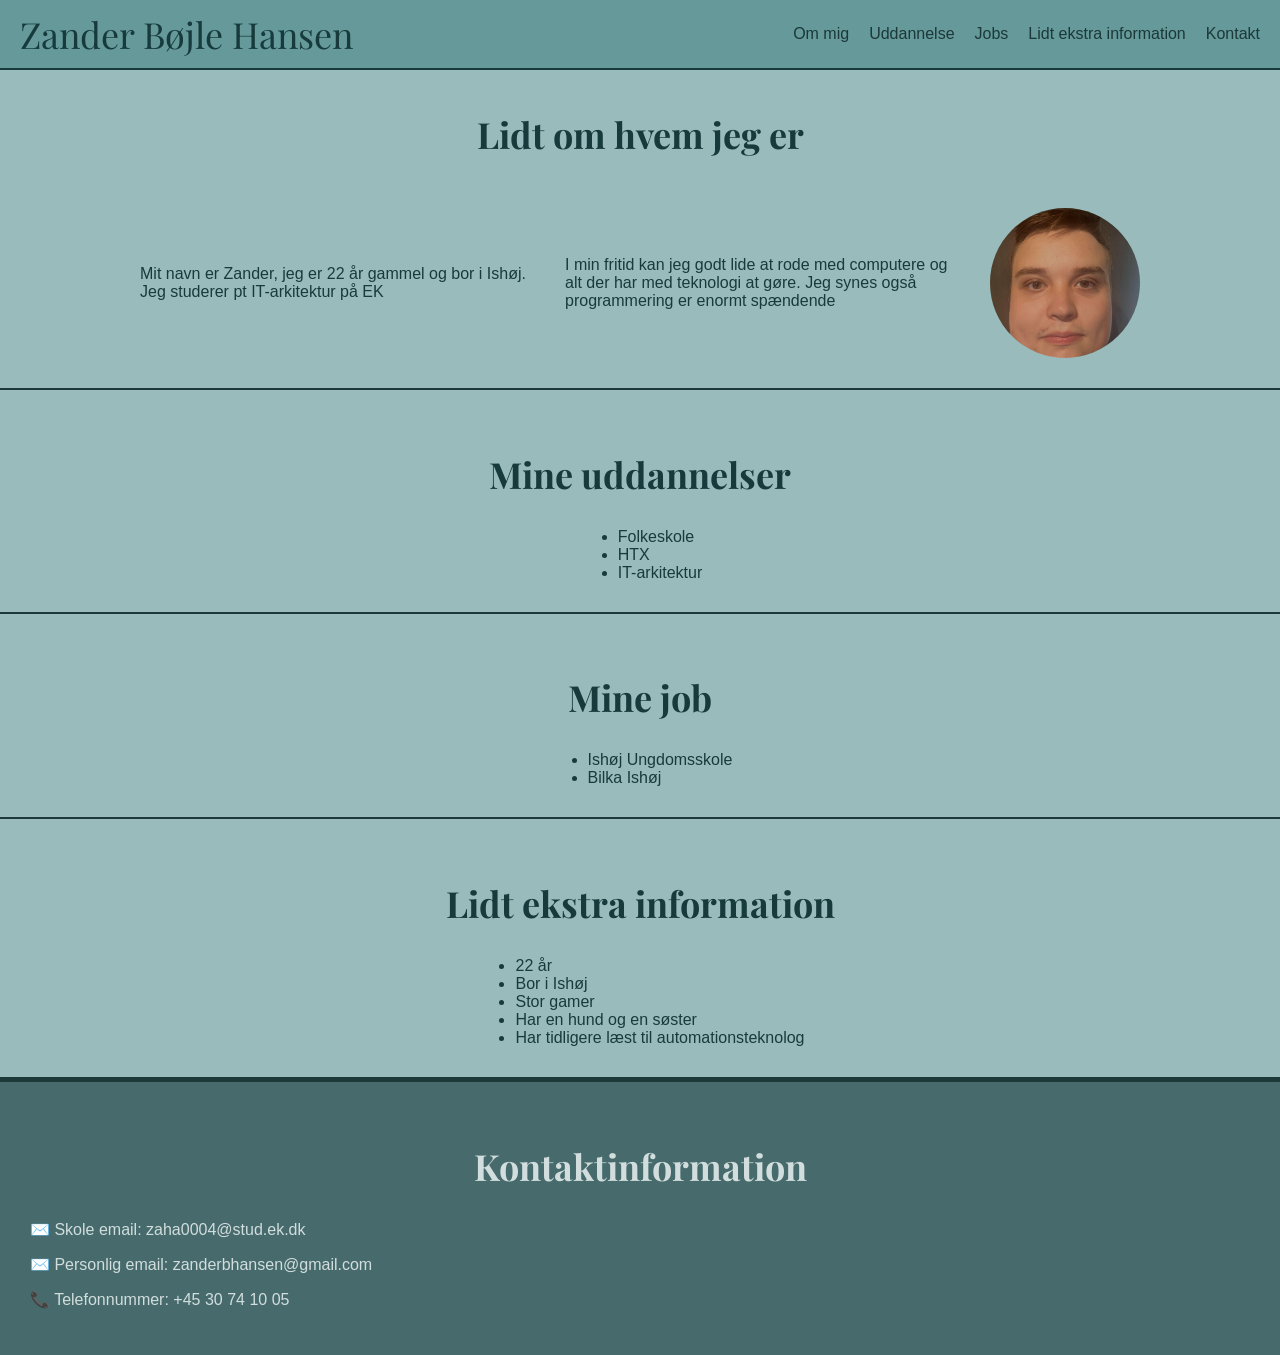
<file: index.html>
<!DOCTYPE html>
<html lang="da">
<head>
    <meta charset="UTF-8">
    <meta name="viewport" content="width=device-width, initial-scale=1.0">
    <title>Portfolio</title>

    <link rel="preconnect" href="https://fonts.googleapis.com">
    <link rel="preconnect" href="https://fonts.gstatic.com" crossorigin>
    <link href="https://fonts.googleapis.com/css2?family=Playfair+Display:wght@400;500;600;700&display=swap" rel="stylesheet">

    <link rel="stylesheet" href="portfolio design.css"/>
</head>

<body>

    <header>
        <h1>Zander Bøjle Hansen</h1>

        <nav>
            <ul>
                <li><a href="#om-mig">Om mig</a></li>
                <li><a href="#uddannelse">Uddannelse</a></li>
                <li><a href="#jobs">Jobs</a></li>
                <li><a href="#ekstra-info">Lidt ekstra information</a></li>
                <li><a href="#kontakt">Kontakt</a></li>

            </ul>
        </nav>
    </header>

<main>
    <section id="om-mig">
        <h2>Lidt om hvem jeg er</h2>


        <div class="om-mig-indhold">
        <p>
           Mit navn er Zander, jeg er 22 år gammel og bor i Ishøj.
            Jeg studerer pt IT-arkitektur på EK
        </p>

        <p>
            I min fritid kan jeg godt lide at rode med computere og alt der har med teknologi at gøre.
            Jeg synes også programmering er enormt spændende
        </p>

        <img src="billeder/zander.png" alt="Portræt af mig selv">
        </div>
    </section>

    <section id="uddannelse">
        <h2>Mine uddannelser</h2>

        <ul>
            <li>Folkeskole</li>
            <li>HTX</li>
            <li>IT-arkitektur</li>
        </ul>
    </section>


    <section id="jobs">
        <h2>Mine job</h2>

        <ul>
            <li>Ishøj Ungdomsskole</li>
            <li>Bilka Ishøj</li>
        </ul>
    </section>


    <section id="ekstra-info">
        <h2>Lidt ekstra information</h2>

        <ul>
            <li>22 år</li>
            <li>Bor i Ishøj</li>
            <li>Stor gamer</li>
            <li>Har en hund og en søster</li>
            <li>Har tidligere læst til automationsteknolog</li>
        </ul>


    </section>

</main>
<footer id="kontakt">
    <h2>Kontaktinformation</h2>

    <p>
        ✉️ Skole email:
        <a href="mailto:zaha0004@stud.ek.dk">zaha0004@stud.ek.dk</a>
    </p>

    <p>
        ✉️ Personlig email:
        <a href="mailto:zanderbhansen@gmail.com">zanderbhansen@gmail.com</a>
    </p>

    <p>
        📞 Telefonnummer:
        <a href="tel:+4530741005">+45 30 74 10 05</a>
    </p>
</footer>
</body>
</html>
</file>
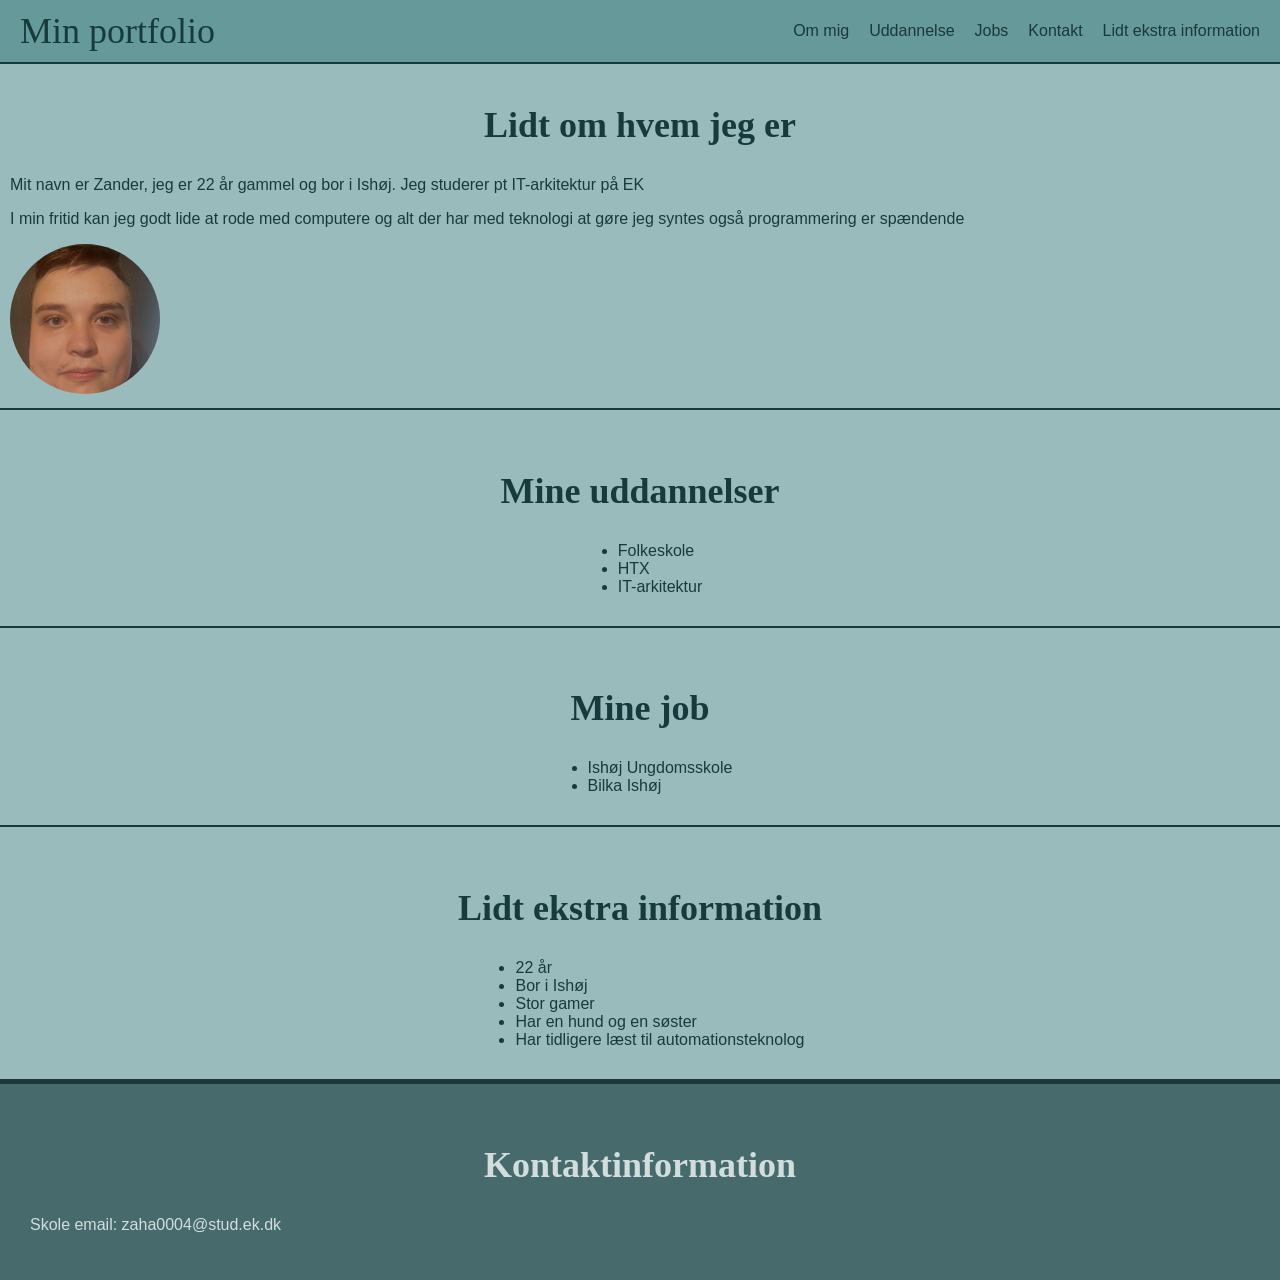
<file: Portfolio.html>
<!DOCTYPE html>
<!--suppress ALL -->
<html lang="da">
<head>
    <meta charset="UTF-8">
    <meta name="viewport" content="width=device-width, initial-scale=1.0">
    <title>Portfolio</title>
    <link rel="stylesheet" href="portfolio design.css"/>
</head>

<body>

    <header>
        <h1>Min portfolio</h1>

        <nav>
            <ul>
                <li><a href="#om-mig">Om mig</a></li>
                <li><a href="#uddannelse">Uddannelse</a></li>
                <li><a href="#jobs">Jobs</a></li>
                <li><a href="#kontakt">Kontakt</a></li>
                <li><a href="#ekstra-info">Lidt ekstra information</a></li>

            </ul>
        </nav>
    </header>

<main>
    <section id="om-mig">
        <h2>Lidt om hvem jeg er</h2>


        <div class="omg-mig-indhold">
        <p>
           Mit navn er Zander, jeg er 22 år gammel og bor i Ishøj.
            Jeg studerer pt IT-arkitektur på EK
        </p>

        <p>
            I min fritid kan jeg godt lide at rode med computere og alt der har med teknologi at gøre
            jeg syntes også programmering er spændende
        </p>

        <img src="billeder/zander.png" alt="Portræt af mig selv">
        </div>
    </section>

    <section id="uddannelse">
        <h2>Mine uddannelser</h2>

        <ul>
            <li>Folkeskole</li>
            <li>HTX</li>
            <li>IT-arkitektur</li>
        </ul>
    </section>


    <section id="jobs">
        <h2>Mine job</h2>

        <ul>
            <li>Ishøj Ungdomsskole</li>
            <li>Bilka Ishøj</li>
        </ul>
    </section>


    <section id="ekstra-info">
        <h2>Lidt ekstra information</h2>

        <ul>
            <li>22 år</li>
            <li>Bor i Ishøj</li>
            <li>Stor gamer</li>
            <li>Har en hund og en søster</li>
            <li>Har tidligere læst til automationsteknolog</li>
        </ul>


    </section>


</main>


<footer id="kontakt">
    <h2>Kontaktinformation</h2>

    <p>Skole email: zaha0004@stud.ek.dk </p>
</footer>
</body>
</html>
</file>
<file: portfolio design.css>
body {
    margin: 0;
    background-color:  #9abbbb;
    color: #173b3d;
    font-family: Arial, sans-serif;
}

section {
    padding: 30px 20px;
    border-bottom: 2px solid #1C3839;
}

header {
    display: flex;
    justify-content: space-between;
    align-items: center;
    padding: 10px 20px;
    background-color: #65999A;
    border-bottom: 2px solid #173b3d;
    }
    nav ul {
        display: flex;
        list-style: none;
        gap: 20px;
        margin: 0;
        padding: 0;
    }

nav a {
    color: #1C3839;
    text-decoration: none;
}

nav a:hover {
    color: #007D80;
}

header h1 {
    font-family: "Playfair Display", serif;
    font-size: 36px;
    font-weight: normal;
    margin: 0;
}

h2 {
    font-family: "Playfair Display", serif;
    font-size: 36px;
    text-align: center;
}

section ul {
    width: fit-content;
    margin: 0 auto;
}

img {
    width: 150px;
    height: 150px;
}

#om-mig img{
    border-radius: 50%;
    object-fit: cover;
}

.om-mig-indhold {
    display: flex;
    flex-direction: column;
    align-items: center;
    gap: 20px;
    padding: 20px;
    max-width: 1000px;
    margin: 0 auto;
}

.om-mig-indhold p {
    max-width: 400px;
}

#om-mig {
    padding: 10px;
}

@media screen and (max-width: 767px) {
    header {
        flex-direction: column;
        align-items: flex-start;
        gap: 10px;
    }

    header h1 {
        font-size: 28px;
    }

    nav ul {
        flex-wrap: wrap;
        gap: 10px;
    }

    .om-mig-indhold {
        padding: 20px 10px;
    }
}
   @media screen and (min-width: 768px) {
    .om-mig-indhold {
        flex-direction: row;
        justify-content: center;
        gap: 25px;
    }
}

footer {
    background-color: #476B6C;
    color: #D2DDDD;
    padding: 30px;
    border-top: 3px solid #1C3839;
}

footer a {
    color: #D2DDDD;
    text-decoration: none;
}
footer a:hover {
    color: #007D80;
}
</file>
